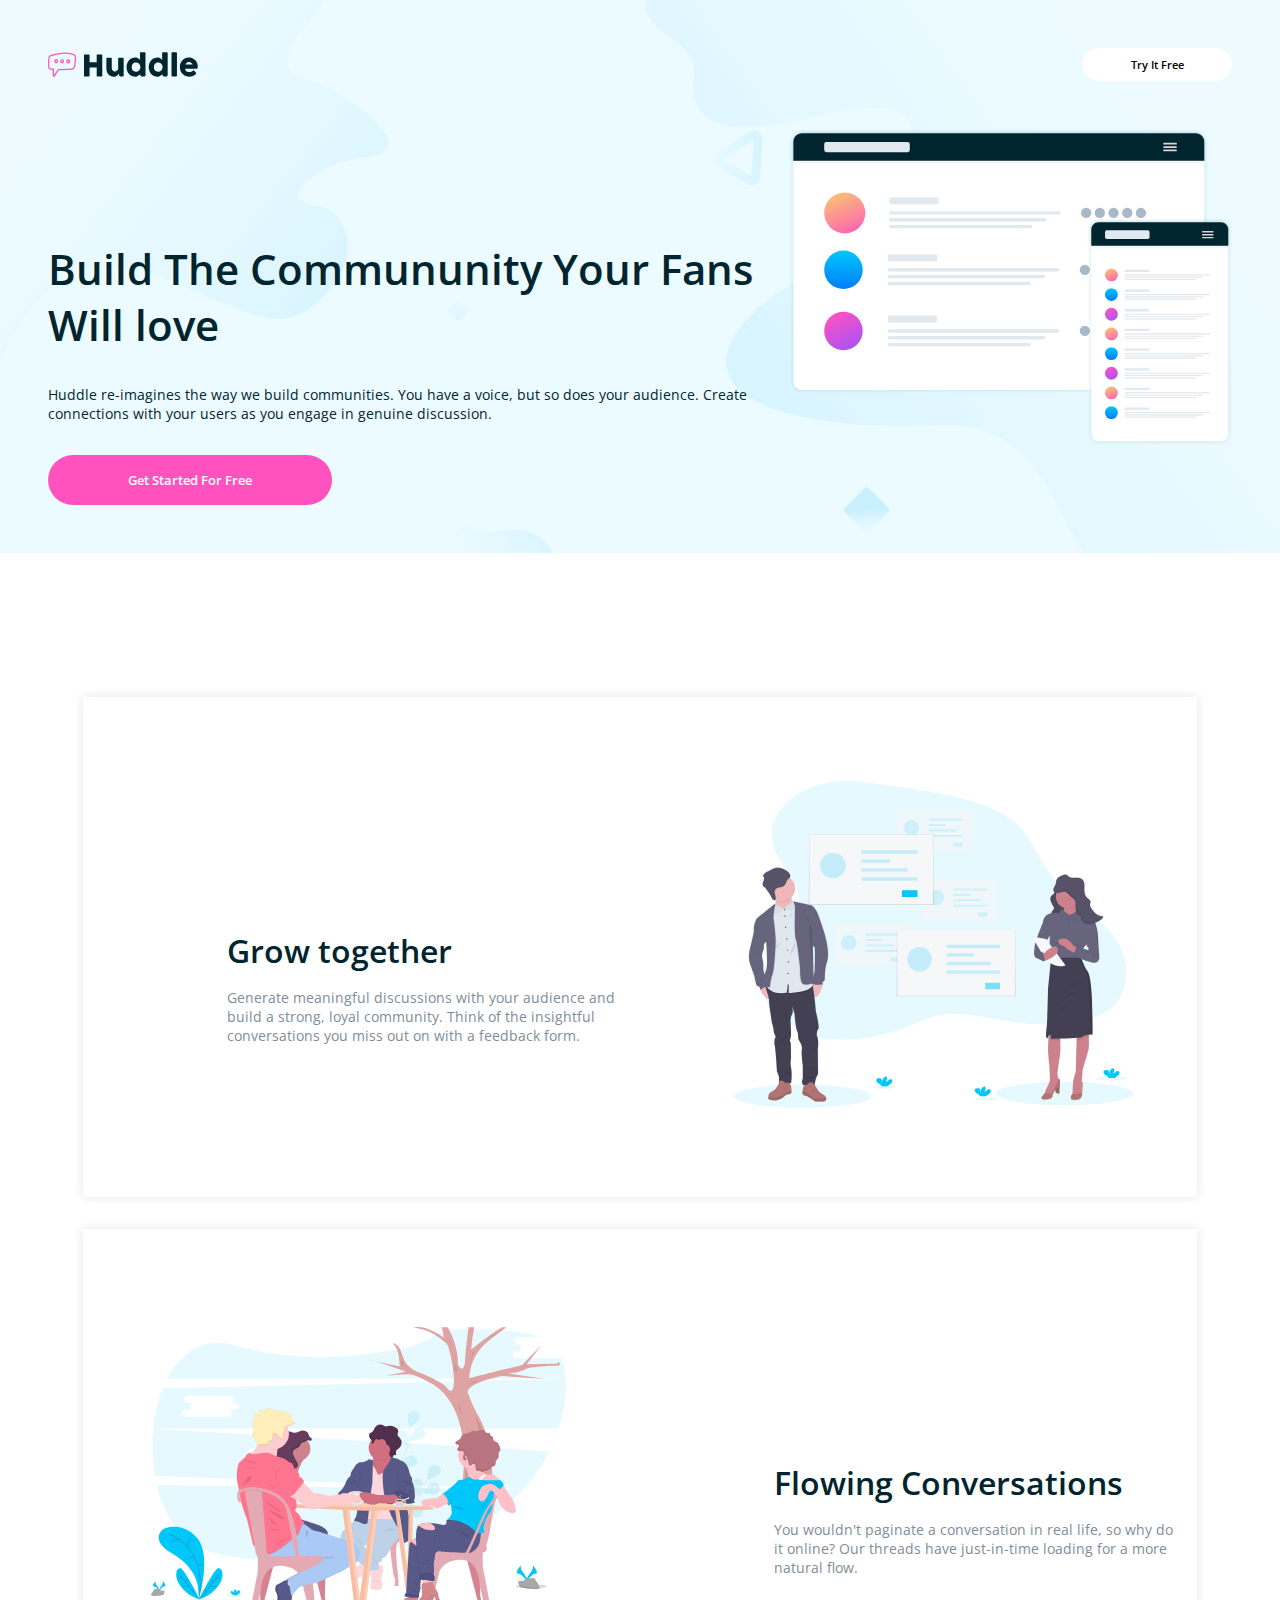
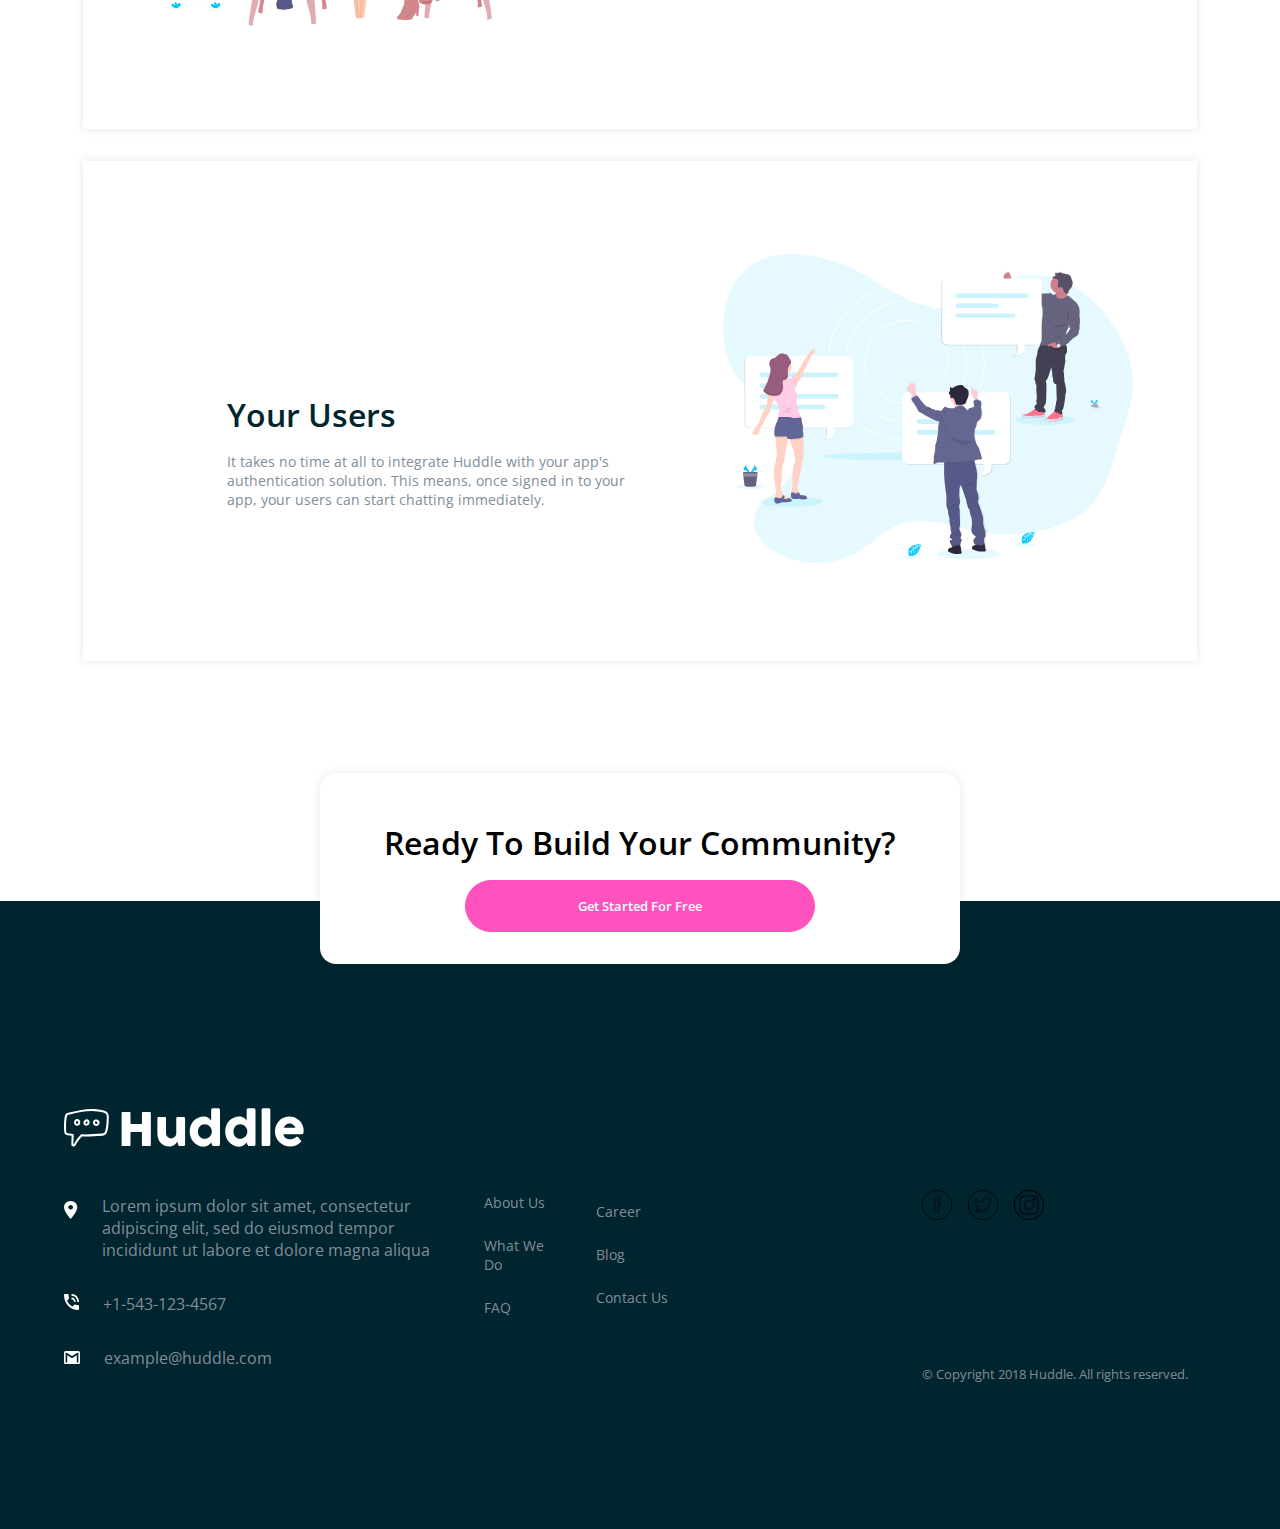
<file: index.html>
<!DOCTYPE html>
<html lang="en">
  <head>
    <meta charset="UTF-8" />
    <meta name="viewport" content="width=device-width, initial-scale=1.0" />
    <link rel="icon" href="images/favicon-32x32.png" />
    <title>
      Frontend Mentor | Huddle landing page with alternating feature blocks
    </title>
    <link rel="stylesheet" href="css/style.css" />
    <link rel="stylesheet" href="css/Responsive.css" />
  </head>
  <body>
    <div class="container">
      <div class="top">
        <img src="images/logo.svg" alt="" />
        <button>Try It Free</button>
      </div>
      <div class="Header">
        <div class="leftpart">
          <h1>Build The Commununity Your Fans Will love</h1>
          <p>
            Huddle re-imagines the way we build communities. You have a voice,
            but so does your audience. Create connections with your users as you
            engage in genuine discussion.
          </p>
          <button><a href="register.html">Get Started For Free</a></button>
        </div>
        <div class="rightpart">
          <img
            src="images/illustration-mockups.svg"
            alt="illustration-mockups"
          />
        </div>
      </div>
    </div>
    <div class="container2">
      <div class="wrapper">
        <div class="box">
          <div class="text">
            <h1>Grow together</h1>
            <p>
              Generate meaningful discussions with your audience and build a
              strong, loyal community. Think of the insightful conversations you
              miss out on with a feedback form.
            </p>
          </div>
          <div class="box-image">
            <img
              src="images/illustration-grow-together.svg"
              alt="illustration-grow-together"
            />
          </div>
        </div>
        <div class="box">
          <div class="box-image">
            <img
              src="images/illustration-flowing-conversation.svg"
              alt="illustration-flowing-conversation"
            />
          </div>
          <div class="text">
            <h1>Flowing Conversations</h1>
            <p>
              You wouldn't paginate a conversation in real life, so why do it
              online? Our threads have just-in-time loading for a more natural
              flow.
            </p>
          </div>
        </div>
        <div class="box">
          <div class="text">
            <h1>Your Users</h1>
            <p>
              It takes no time at all to integrate Huddle with your app's
              authentication solution. This means, once signed in to your app,
              your users can start chatting immediately.
            </p>
          </div>
          <div class="box-image">
            <img
              src="images/illustration-your-users.svg"
              alt="illustration-your-users"
            />
          </div>
        </div>
      </div>
    </div>
    <div class="container3">
      <div class="footer-top">
        <h1>Ready To Build Your Community?</h1>
        <button><a href="register.html">Get Started For Free</a></button>
      </div>
      <div class="All">
        <div class="huddle">
          <svg width="240" height="39" xmlns="http://www.w3.org/2000/svg">
            <g fill-rule="nonzero" fill="none">
              <path
                d="M27.967.879C20.242.875 12.182 2.615 4.047 4.872c-1.033.208-2.041.884-2.574 1.72C.983 7.38.805 8.171.652 9c-.79 4.428-.694 8.776-.53 13.594.036 1.103.2 2.41.715 3.205.538.803 1.46 1.313 2.561 1.48a95.99 95.99 0 0 0 4.232.525l-.312 8.698c-.048.692.29 1.267.71 1.598.376.286.795.413 1.225.445.86.065 1.869-.303 2.37-1.257 2.195-4.224 3.572-6.089 6.317-8.895 7.158.176 13.407-.222 20.482-.745 2.501-.065 4.218-2.11 4.672-3.743 1.357-4.232 1.568-9.456 1.712-14.737.061-2.093-.665-4.148-1.95-5.234-1.222-.991-2.702-1.35-4.058-1.718C35.031 1.363 31.263.905 27.967.879zm10.29 3.31c1.358.369 2.555.724 3.31 1.337 1.26 1.339 1.218 2.23 1.2 3.675-.142 5.122-.388 10.093-1.544 13.86-.498 1.405-1.366 2.405-3.006 2.556-7.208.533-13.462.945-20.707.739a1.032 1.032 0 0 0-.763.302c-3.044 3.074-4.601 5.21-6.921 9.676-.054.102-.171.164-.315.175-.097-.005-.136-.08-.142-.148l.314-9.432c.019-.509-.401-.995-.907-1.05a95.48 95.48 0 0 1-5.06-.62c-.726-.111-.994-.31-1.193-.606-.346-.825-.338-1.335-.365-2.128-.162-4.775-.242-8.948.491-13.1.068-.614.298-1.242.542-1.767.404-.632 1.023-.725 1.644-.897 7.956-2.197 15.74-3.84 23.068-3.845 3.592.13 7.364.49 10.354 1.273zm-27.479 8.09c-1.096 1.313-.987 3.096-.14 4.29.442.625 1.132 1.128 1.972 1.242 1.091.09 1.783-.352 2.53-.86 1.353-1.176 1.49-3.228.461-4.71-.524-.755-1.362-1.208-2.218-1.24-1.172.012-1.968.535-2.605 1.277zm11.856-1.072c-1.092.035-1.975.791-2.514 1.607-.617.933-.977 2.101-.478 3.246.96 2.203 4.277 2.176 5.6-.063.61-1.032.454-2.205 0-3.056-.452-.85-1.136-1.543-2.131-1.702a2.494 2.494 0 0 0-.477-.032zm9.625.207c-.34-.008-.69.024-1.018.111-1.312.35-2.429 1.704-2.26 3.437.086.872.487 1.722 1.21 2.308.723.585 1.773.847 2.88.62 1.272-.26 2.06-1.285 2.323-2.275.263-.99.197-1.999-.414-2.817a3.47 3.47 0 0 0-2.72-1.384zm-18.965 1.623c.245.002.438.08.637.366.445.642.321 1.615-.128 2.005-.447.39-.726.424-.922.398-.196-.027-.395-.162-.573-.414-.34-.48-.44-1.256.007-1.81.238-.316.675-.513.98-.545zm9.483.223c.038.006.464.253.668.636.204.383.242.739.048 1.066-.577.976-1.804.712-1.99.287-.07-.162-.017-.813.32-1.32.335-.509.757-.7.954-.67zm10.564.748c.062.083.213.64.096 1.082-.118.442-.31.715-.78.811-.602.124-.94 0-1.193-.207-.254-.205-.425-.552-.462-.923-.09-.92.24-1.133.764-1.273.61-.15 1.3.112 1.575.51z"
                fill="#FFF"
              />
              <path
                d="M57.61 4.996c.016-.26.111-.494.287-.701a.875.875 0 0 1 .701-.31h6.826c.23 0 .467.096.712.287a.883.883 0 0 1 .368.724v10.893h11.421V4.996c0-.276.096-.513.287-.712.192-.2.44-.3.747-.3h6.734c.306 0 .574.077.804.23.23.154.345.399.345.736V37.1c0 .337-.1.59-.3.758-.198.169-.459.253-.78.253h-6.803c-.306 0-.555-.084-.747-.253-.191-.168-.287-.42-.287-.758V24.047H66.504V37.1c0 .322-.104.57-.31.747-.207.176-.487.264-.84.264h-6.756c-.643 0-.972-.299-.988-.896V4.996zm62.875 32.725c-.199.168-.41.275-.632.321a3.123 3.123 0 0 1-.631.07h-3.47c-.276 0-.514-.05-.713-.15-.2-.1-.368-.234-.506-.402a2.384 2.384 0 0 1-.344-.575 4.884 4.884 0 0 1-.23-.666l-.712-2.942c-.23.475-.563 1.015-1 1.62a8.495 8.495 0 0 1-1.666 1.7c-.674.53-1.479.974-2.413 1.334-.935.36-2.007.54-3.218.54-1.746 0-3.332-.337-4.757-1.011a10.904 10.904 0 0 1-3.642-2.758c-1.003-1.164-1.781-2.524-2.332-4.08-.552-1.554-.828-3.213-.828-4.974V10.695c0-.582.127-1.022.38-1.321.252-.299.654-.448 1.206-.448h5.308c.66 0 1.111.11 1.356.333.245.222.368.655.368 1.298v14.96c0 .66.15 1.284.448 1.874.299.59.693 1.11 1.184 1.562.49.452 1.045.809 1.666 1.069.62.26 1.252.39 1.896.39.551 0 1.122-.13 1.712-.39a6.361 6.361 0 0 0 1.631-1.046c.498-.436.908-.95 1.23-1.54.322-.59.482-1.214.482-1.872V10.626c0-.26.05-.52.15-.781.1-.26.249-.46.448-.598.199-.122.387-.206.563-.252.176-.046.38-.07.609-.07h5.194c.658 0 1.133.162 1.424.483.291.322.437.751.437 1.287v25.716c0 .29-.065.559-.195.804s-.31.437-.54.574l.137-.068zm26.681-3.172c-.414.414-.87.858-1.367 1.333-.498.475-1.046.92-1.643 1.333a9.3 9.3 0 0 1-1.93 1.023 6.097 6.097 0 0 1-2.23.402c-2.083 0-4.002-.39-5.757-1.172a13.777 13.777 0 0 1-4.527-3.206c-1.264-1.356-2.252-2.953-2.964-4.792-.713-1.838-1.069-3.814-1.069-5.929 0-2.13.356-4.11 1.069-5.94.712-1.83 1.7-3.424 2.964-4.78a13.635 13.635 0 0 1 4.527-3.194c1.755-.774 3.674-1.161 5.757-1.161.843 0 1.613.123 2.31.368a8.51 8.51 0 0 1 1.907.942c.575.383 1.103.816 1.586 1.298.482.483.938.954 1.367 1.414V1.985c0-.49.15-.903.448-1.24.299-.338.747-.506 1.345-.506h5.17c.2 0 .41.042.632.126.222.085.425.203.61.357.183.153.332.337.447.551.115.215.173.452.173.712v34.357c0 1.18-.62 1.77-1.862 1.77h-4.504c-.306 0-.544-.04-.712-.116a1.13 1.13 0 0 1-.426-.333 2.319 2.319 0 0 1-.31-.551 17.13 17.13 0 0 0-.344-.77l-.667-1.793zm-13.214-11.008a8.39 8.39 0 0 0 .471 2.839c.314.88.762 1.643 1.345 2.286a6.384 6.384 0 0 0 2.102 1.528c.82.376 1.728.563 2.724.563.98 0 1.903-.176 2.769-.528a7.058 7.058 0 0 0 2.263-1.46 7.256 7.256 0 0 0 1.552-2.194c.39-.843.609-1.747.655-2.712v-.322a7.26 7.26 0 0 0-.552-2.803 7.427 7.427 0 0 0-1.528-2.344 7.242 7.242 0 0 0-2.298-1.597 6.977 6.977 0 0 0-2.861-.586c-.996 0-1.904.195-2.724.586-.82.39-1.52.923-2.102 1.597a7.236 7.236 0 0 0-1.345 2.344 8.35 8.35 0 0 0-.47 2.803zm48.72 11.008c-.414.414-.87.858-1.368 1.333-.498.475-1.046.92-1.643 1.333a9.3 9.3 0 0 1-1.93 1.023 6.097 6.097 0 0 1-2.23.402c-2.083 0-4.002-.39-5.756-1.172a13.777 13.777 0 0 1-4.528-3.206c-1.263-1.356-2.252-2.953-2.964-4.792-.712-1.838-1.069-3.814-1.069-5.929 0-2.13.357-4.11 1.069-5.94s1.7-3.424 2.964-4.78a13.635 13.635 0 0 1 4.528-3.194c1.754-.774 3.673-1.161 5.756-1.161.843 0 1.613.123 2.31.368a8.51 8.51 0 0 1 1.907.942c.575.383 1.103.816 1.586 1.298.483.483.938.954 1.367 1.414V1.985c0-.49.15-.903.448-1.24.3-.338.747-.506 1.345-.506h5.17c.2 0 .41.042.632.126.223.085.426.203.61.357.183.153.333.337.448.551.114.215.172.452.172.712v34.357c0 1.18-.62 1.77-1.862 1.77h-4.504c-.306 0-.544-.04-.712-.116a1.13 1.13 0 0 1-.425-.333 2.319 2.319 0 0 1-.31-.551 17.13 17.13 0 0 0-.345-.77l-.667-1.793zm-13.215-11.008a8.39 8.39 0 0 0 .471 2.839c.315.88.763 1.643 1.345 2.286a6.384 6.384 0 0 0 2.103 1.528c.82.376 1.727.563 2.723.563.98 0 1.903-.176 2.769-.528a7.058 7.058 0 0 0 2.264-1.46 7.256 7.256 0 0 0 1.55-2.194c.391-.843.61-1.747.656-2.712v-.322a7.26 7.26 0 0 0-.552-2.803 7.427 7.427 0 0 0-1.528-2.344 7.242 7.242 0 0 0-2.298-1.597 6.977 6.977 0 0 0-2.861-.586c-.996 0-1.904.195-2.723.586-.82.39-1.521.923-2.103 1.597a7.236 7.236 0 0 0-1.345 2.344 8.35 8.35 0 0 0-.47 2.803zM197.61 2.008c0-.49.122-.903.367-1.24.246-.338.667-.506 1.264-.506h5.63c.154 0 .315.042.483.126a1.7 1.7 0 0 1 .471.357c.146.153.268.337.368.551.1.215.15.452.15.712v34.334c0 .582-.165 1.022-.495 1.321-.329.299-.754.448-1.275.448h-5.332c-.597 0-1.018-.15-1.264-.448-.245-.299-.367-.74-.367-1.321V2.008zm38.7 32.61a15.31 15.31 0 0 1-4.55 2.907 13.87 13.87 0 0 1-5.355 1.046c-2.1 0-4.083-.383-5.952-1.15a15.494 15.494 0 0 1-4.918-3.182 15.273 15.273 0 0 1-3.355-4.792c-.828-1.838-1.241-3.837-1.241-5.998 0-1.348.164-2.654.494-3.918a15.45 15.45 0 0 1 1.402-3.55 15.055 15.055 0 0 1 2.206-3.045 13.957 13.957 0 0 1 2.907-2.379 14.327 14.327 0 0 1 3.493-1.54 14.084 14.084 0 0 1 3.975-.551c1.272 0 2.505.169 3.7.506 1.195.337 2.318.812 3.367 1.424 1.05.613 2.01 1.349 2.884 2.207a14.896 14.896 0 0 1 2.252 2.815 13.58 13.58 0 0 1 1.46 3.263c.344 1.157.517 2.348.517 3.573 0 .797-.012 1.448-.035 1.954-.023.505-.142.908-.356 1.206-.215.3-.57.506-1.069.62-.498.116-1.23.173-2.194.173h-16.546c.153.98.463 1.8.93 2.46a5.842 5.842 0 0 0 1.62 1.573c.613.391 1.264.67 1.954.84a8.24 8.24 0 0 0 1.953.252c.552 0 1.118-.058 1.7-.172a12.179 12.179 0 0 0 1.69-.46 9.557 9.557 0 0 0 1.493-.667c.452-.252.816-.517 1.092-.792.245-.2.456-.349.632-.449.176-.1.364-.149.563-.149.2 0 .402.07.61.207a4.8 4.8 0 0 1 .7.597l2.436 2.758c.168.2.276.38.322.54.046.161.069.326.069.494 0 .307-.085.571-.253.793a2.89 2.89 0 0 1-.598.586zm-11.054-19.143c-.598 0-1.176.119-1.735.356a6.547 6.547 0 0 0-1.575.954c-.49.398-.93.85-1.321 1.356a8.315 8.315 0 0 0-.954 1.54h11.743a13.536 13.536 0 0 0-1.045-1.655 7.081 7.081 0 0 0-1.287-1.333 5.558 5.558 0 0 0-1.655-.896c-.62-.215-1.344-.322-2.171-.322z"
                fill="#fff"
              />
            </g>
          </svg>
          <div class="all-footer">
            <div class="location">
              <div class="fine">
                <img src="images/icon-location.svg" alt="icon-location" />
              </div>
              <div class="fine">
                <p>
                  Lorem ipsum dolor sit amet, consectetur adipiscing elit, sed
                  do eiusmod tempor incididunt ut labore et dolore magna aliqua
                </p>
              </div>
            </div>
            <div class="phone">
              <div class="fine2">
                <img src="images/icon-phone.svg" alt="icon-phone" />
              </div>
              <div class="size">
                <p>+1-543-123-4567</p>
              </div>
            </div>
            <div class="mail">
              <div class="fine3">
                <img src="images/icon-email.svg" alt="icon-email" />
              </div>
              <div class="big">
                <p>example@huddle.com</p>
              </div>
            </div>
          </div>
        </div>
        <div class="About">
          <p class="dayo">About Us</p>
          <p>What We Do</p>
          <p>FAQ</p>
        </div>
        <div class="Career">
          <p>Career</p>
          <p>Blog</p>
          <p>Contact Us</p>
        </div>
        <div class="free">
          <div class="leftimg">
            <img src="images/facebook.png" alt="facebook" />
            <img src="images/twitter.png" alt="twitter" />
            <img src="images/instagram.png" alt="instagram" />
          </div>
          <div class="meee">
            &copy; Copyright 2018 Huddle. All rights reserved.
          </div>
        </div>
      </div>
    </div>
  </body>
</html>
</file>
<file: css/style.css>
@import url("https://fonts.googleapis.com/css2?family=Poppins&display=swap");
@import url("https://fonts.googleapis.com/css2?family=Open+Sans&display=swap");

:root {
  --Pink: hsl(322, 100%, 66%);
  --VeryPaleCyan: hsl(193, 100%, 96%);
  --VeryDarkCyan: hsl(192, 100%, 9%);
  --GrayishBlue: hsl(208, 11%, 55%);
}
* {
  margin: 0;
  padding: 0;
  box-sizing: border-box;
  font-family: "Poppins", sans-serif;
  font-family: "Open Sans", sans-serif;
}
.container {
  width: 100%;
  max-width: fit-content;
  height: auto;
  align-items: flex-start;
  padding: 3rem;
  background-image: url(../images/bg-hero-desktop.svg);
  background-color: var(--VeryPaleCyan);
  background-repeat: no-repeat;
  background-size: cover;
}
.top {
  width: 100%;
  display: flex;
  justify-content: space-between;
  align-items: center;
  gap: 70px; /* Adjust the gap as needed */
}
.top img {
  width: 150px;
  height: 25px;
}
.top button {
  background-color: white;
  color: black;
  border: 1px solid white;
  border-radius: 60px;
  width: 150px;
  padding: 0.5rem;
  font-size: 0.7rem;
  font-weight: 600;
}
.top button:hover {
  background-color: rgb(223, 220, 220);
  transform: scale(1.1);
  transition: transform 0.5s ease-in-out;
}
.Header {
  width: 100%;
  display: flex;
  flex-direction: row;
  align-items: flex-start;
  justify-content: center;
  margin-top: 3rem;
}
.leftpart {
  width: 100%;
  display: flex;
  flex-direction: column;
  align-items: flex-start;
  justify-content: center;
  gap: 1rem;
  margin-top: 7rem;
}

.leftpart h1 {
  font-size: 2.6rem;
  font-weight: 600;
  color: var(--VeryDarkCyan);
  text-align: left; /* Align heading text to the left */
}

.leftpart p {
  font-size: 0.9rem;
  padding: 1rem 0;
  font-weight: 400;
  color: var(--VeryDarkCyan);
  text-align: left; /* Align paragraph text to the left */
}

.leftpart button {
  background-color: var(--Pink);
  color: white;
  border: none;
  border-radius: 60px;
  padding: 1rem 5rem;
  font-size: 0.8rem;
  font-weight: 600;
  align-self: flex-start; /* Align button to the left */
}
.leftpart button a {
  text-decoration: none;
  color: white;
}
.leftpart button:hover {
  background-color: hsl(322, 82%, 75%);
  transform: scale(1.1);
  transition: transform 0.5s ease-in-out;
}
.leftpart button a:hover {
  color: var(--VeryDarkCyan);
}
.rightpart img {
  width: 100%;
  height: auto;
}
.container2 {
  width: 100%;
  display: flex;
  justify-content: center;
  align-items: center;
  gap: 1rem;
  margin-top: 9rem;
}
.wrapper {
  width: 100%;
  display: flex;
  flex-direction: column;
  align-items: center;
  justify-content: center;
  gap: 2rem;
}
.box {
  width: 87%;
  height: 500px;
  display: flex;
  flex-direction: row;
  align-items: center;
  justify-content: space-between;
  box-shadow: 0px 0px 10px 0px rgba(0, 0, 0, 0.1);
}
.box:hover{
  transform: scale(1.1);
  transition: transform 0.5s ease-in-out;
}
.text {
  width: 100%;
  display: flex;
  flex-direction: column;
  align-items: flex-start;
  justify-content: start;
  gap: 1rem;
  padding-left: 9rem;
  margin-top: 5rem;
}
.text h1 {
  font-size: 2rem;
  font-weight: 600;
  color: var(--VeryDarkCyan);
}
.text p {
  font-size: 0.9rem;
  width: 400px;
  font-weight: 400;
  color: var(--GrayishBlue);
}
.box-image img {
  width: 100%;
  height: 100%;
  padding: 4rem;
}
.box-image img:hover{
  transform: scale(1.1);
  transition: transform 0.5s ease-in-out;
}
.container3 {
  width: 100%;
  display: flex;
  flex-direction: column;
  align-items: center;
  justify-content: center;
  gap: 2rem;
  margin-top: 15rem;
  background-color: var(--VeryDarkCyan);
}
.footer-top h1 {
  font-size: 2rem;
  font-weight: 600;
  text-align: center; /* Align text content center */
}

.footer-top {
  width: 50%;
  display: flex;
  flex-direction: column;
  align-items: center;
  justify-content: center;
  gap: 1rem;
  padding: 3rem;
  background-color: white;
  box-shadow: 0px 0px 10px 0px rgba(0, 0, 0, 0.1);
  border-radius: 1rem;
  margin: auto; /* Center the container horizontally */
  margin-top: -8rem;
}
.footer-top:hover{
  transform: scale(1.1);
  transition: transform 0.5s ease-in-out;
}
.footer-top button {
  background-color: var(--Pink);
  color: white;
  border: 1px solid var(--Pink);
  border-radius: 120px;
  padding: 1rem 7rem;
  font-size: 0.8rem;
  font-weight: 600;
  margin-bottom: -1rem;
  align-self: center; /* Center the button horizontally */
}

.footer-top button a {
  text-decoration: none;
  color: white;
}
.footer-top button:hover {
  background-color: hsl(322, 82%, 75%);
  transform: scale(1.1);
  transition: transform 0.5s ease-in-out;
}
.footer-top button a:hover {
  color: var(--VeryDarkCyan);
}
.All {
  width: 100%;
  display: flex;
  flex-direction: row;
  align-items: center;
  justify-content: space-between;
  gap: 2rem;
  margin-top: 3rem;
  padding: 4rem;
}
.huddle {
  color: var(--GrayishBlue);
  display: flex;
  flex-direction: column;
  align-items: flex-start;
  justify-content: flex-start;
}
.all-footer {
  color: var(--GrayishBlue);
  display: flex;
  flex-direction: column;
  align-items: flex-start;
  justify-content: flex-start;
  gap: 2rem;
  padding-bottom: 6rem;
}
.location {
  display: flex;
  flex-direction: row;
  align-items: center;
  justify-content: flex-start;
  gap: 1.5rem;
  padding-top: 1rem;
}
.fine p {
  font-size: 1rem;
  width: 350px;
  padding-top: 2rem;
}
.fine img {
  width: 14px;
  height: 18px;
}
.cool {
  padding-top: 2.2rem;
  font-size: 1rem;
}
.phone {
  display: flex;
  flex-direction: row;
  align-items: center;
  justify-content: flex-start;
  gap: 1.5rem;
}
.fine2 img {
  width: 15px;
  height: 16px;
}
.size {
  font-size: 1rem;
}
.mail {
  display: flex;
  flex-direction: row;
  align-items: center;
  justify-content: flex-start;
  gap: 1.5rem;
}
.fine3 img {
  width: 16px;
  height: 13px;
}
.big {
  font-size: 1rem;
}
.About {
  display: flex;
  flex-direction: column;
  align-items: flex-start;
  justify-content: flex-start;
  color: var(--GrayishBlue);
  margin-top: 2.3rem;
  gap: 1.5rem;
  margin-bottom: 6.3rem;
}
.About p {
  font-size: 0.9rem;
}
.dayo:hover {
  text-decoration: underline;
  cursor: pointer;
}
.Career {
  width: 300px;
  display: flex;
  flex-direction: column;
  align-items: flex-start;
  justify-content: flex-start;
  color: var(--GrayishBlue);
  padding-top: 2.3rem;
  gap: 1.5rem;
  padding-bottom: 6.3rem;
}
.Career p {
  font-size: 0.9rem;
}
.free {
  width: 300px;
  display: flex;
  flex-direction: column;
  align-items: flex-start;
  justify-content: flex-start;
  color: var(--GrayishBlue);
  gap: 9.1rem;
}
.leftimg {
  width: 100%;
  display: flex;
  flex-direction: row;
  align-items: center;
  justify-content: flex-start;
  gap: 1rem;
}
.leftimg img {
  width: 30px;
  height: 30px;
}
.meee {
  font-size: 0.8rem;
}
</file>
<file: css/Responsive.css>
@media screen and (max-width: 1024px) {
  .container {
    width: 100%;
    max-width: fit-content;
    height: auto;
    align-items: center;
    padding: 3rem;
    background-image: url(../images/bg-hero-desktop.svg);
    background-color: var(--VeryPaleCyan);
    background-repeat: no-repeat;
    background-size: cover;
  }
  .top {
    width: 100%;
    display: flex;
    justify-content: space-between;
    align-items: center;
    gap: 30px; /* Adjust the gap as needed */
  }
  .top img {
    width: 110px;
    height: 18px;
  }
  .top button {
    background-color: white;
    color: black;
    border: 1px solid white;
    border-radius: 60px;
    width: 140px;
    padding: 0.5rem;
    font-size: 0.7rem;
    font-weight: 600;
  }
  .top button:hover {
    background-color: rgb(223, 220, 220);
  }
  .Header {
    width: 100%;
    display: flex;
    flex-direction: row;
    align-items: center;
    justify-content: center;
    gap: 1rem;
    margin-top: 3rem;
  }
  .leftpart {
    width: 100%;
    display: flex;
    flex-direction: column;
    align-items: center;
    justify-content: center;
    gap: 1rem;
    margin-top: 3rem;
    text-align: left; /* Ensure text content stays centered */
  }

  .leftpart h1 {
    font-size: 2.7rem;
    width: 500px; /* Use max-width for responsiveness */
    font-weight: 600;
    color: var(--VeryDarkCyan);
    margin: 0; /* Reset margin */
  }

  .leftpart p {
    font-size: 1rem;
    max-width: 500px; /* Use max-width for responsiveness */
    font-weight: 400;
    color: var(--VeryDarkCyan);
    margin: 0; /* Reset margin */
  }

  .leftpart button {
    background-color: var(--Pink);
    color: white;
    border: none;
    border-radius: 60px;
    padding: 1rem 5rem;
    font-size: 0.8rem;
    font-weight: 600;
    margin-bottom: 2.5rem;
    /* Added property to align button to the left */
    display: block;
    margin-right: auto;
    margin-left: 0;
}
  .container2 {
    width: 100%;
    display: flex;
    flex-direction: column;
    justify-content: center;
    align-items: center;
    gap: 1rem;
  }
  .box {
    width: 90%;
    height: 400px;
    display: flex;
    flex-direction: row;
    align-items: center;
    justify-content: space-between;
    box-shadow: 0px 0px 10px 0px rgba(0, 0, 0, 0.1);
    border-radius: 1rem;
  }
  .text {
    width: 100%;
    display: flex;
    flex-direction: column;
    align-items: center;
    justify-content: center;
    gap: 1.4rem;
    padding-left: 0;
    margin-bottom: 5rem;
    text-align: center; /* Align text center if needed */
  }

  .text h1 {
    font-size: 1.7rem;
    font-weight: 600;
    color: var(--VeryDarkCyan);
    margin: 0; /* Reset margin */
  }

  .text p {
    font-size: 1rem;
    max-width: 300px; /* Use max-width for responsiveness */
    font-weight: 400;
    color: var(--GrayishBlue);
    margin: 0; /* Reset margin */
  }

  .box-image {
    width: 100%;
    max-width: 350px; /* Adjust as needed */
  }

  .box-image img {
    width: 100%;
    height: 100%; /* Maintain aspect ratio */
  }
  .container3 {
    width: 100%;
    display: flex;
    flex-direction: column;
    align-items: center;
    justify-content: center;
    gap: 2rem;
    margin-top: 15rem;
    background-color: var(--VeryDarkCyan);
  }
  .footer-top {
    width: 80%;
    display: flex;
    flex-direction: column;
    align-items: center;
    justify-content: center;
    gap: 1rem;
    padding: 3rem;
    background-color: white;
    box-shadow: 0px 0px 10px 0px rgba(0, 0, 0, 0.1);
    border-radius: 1rem;
    margin-top: -8rem;
  }
  .footer-top button {
    background-color: var(--Pink);
    color: white;
    border: 1px solid var(--Pink);
    border-radius: 120px;
    padding: 1rem 7rem;
    font-size: 0.8rem;
    font-weight: 600;
    margin-bottom: -1rem;
  }
  .footer-top button:hover {
    background-color: hsl(322, 82%, 75%);
  }
  .All {
    width: 100%;
    display: flex;
    flex-direction: row;
    align-items: center;
    justify-content: space-between;
    gap: 2rem;
    margin-top: 3rem;
  }
  .huddle {
    color: var(--GrayishBlue);
    display: flex;
    flex-direction: column;
    align-items: flex-start;
    justify-content: flex-start;
  }
  .all-footer {
    color: var(--GrayishBlue);
    display: flex;
    flex-direction: column;
    align-items: flex-start;
    justify-content: flex-start;
    gap: 2rem;
    padding-bottom: 6rem;
  }
  .location {
    display: flex;
    flex-direction: row;
    align-items: center;
    justify-content: flex-start;
    gap: 1.5rem;
    padding-top: 1rem;
  }
  .fine p {
    font-size: 1rem;
    width: 350px;
    padding-top: 2rem;
  }
  .fine img {
    width: 14px;
    height: 18px;
  }
  .cool {
    padding-top: 2.2rem;
    font-size: 1rem;
  }
  .phone {
    display: flex;
    flex-direction: row;
    align-items: center;
    justify-content: flex-start;
    gap: 1.5rem;
  }
  .fine2 img {
    width: 15px;
    height: 16px;
  }
  .size {
    font-size: 1rem;
  }
  .mail {
    display: flex;
    flex-direction: row;
    align-items: center;
    justify-content: flex-start;
    gap: 1.5rem;
  }
  .fine3 img {
    width: 16px;
    height: 13px;
  }
  .big {
    font-size: 1rem;
  }
  .About {
    display: flex;
    flex-direction: column;
    align-items: flex-start;
    justify-content: flex-start;
    color: var(--GrayishBlue);
    margin-top: 2rem;
    gap: 1.5rem;
    margin-bottom: 5.5rem;
  }
  .About p {
    font-size: 0.9rem;
  }
  .dayo:hover {
    text-decoration: underline;
    cursor: pointer;
  }
  .Career {
    display: flex;
    flex-direction: column;
    align-items: flex-start;
    justify-content: flex-start;
    color: var(--GrayishBlue);
    padding-top: 2.3rem;
    gap: 1.5rem;
    padding-bottom: 7rem;
  }
  .Career p {
    font-size: 0.9rem;
  }
  .free {
    display: flex;
    flex-direction: column-reverse;
    align-items: flex-start;
    justify-content: flex-start;
    color: var(--GrayishBlue);
    gap: 6.5rem;
  }
  .leftimg {
    width: 100%;
    display: flex;
    flex-direction: row;
    align-items: center;
    justify-content: flex-start;
  }
  .leftimg img {
    width: 25px;
    height: 25px;
  }
}
@media screen and (max-width: 768px) {
  .container {
    width: 100%;
    max-width: fit-content;
    height: auto;
    align-items: center;
    padding: 3rem;
    background-image: url(../images/bg-hero-mobile.svg);
    background-color: var(--VeryPaleCyan);
    background-repeat: no-repeat;
    background-size: cover;
  }
  .top {
    width: 100%;
    display: flex;
    flex-direction: row;
    align-items: center;
    justify-content: center;
    gap: 18rem;
  }
  .top img {
    width: 110px;
    height: 18px;
  }
  .top button {
    background-color: white;
    color: black;
    border: 1px solid white;
    border-radius: 60px;
    width: 140px;
    padding: 0.5rem;
    font-size: 0.7rem;
    font-weight: 600;
  }
  .top button:hover {
    background-color: rgb(223, 220, 220);
  }
  .Header {
    width: 100%;
    display: flex;
    flex-direction: column;
    align-items: center;
    justify-content: center;
    gap: 1rem;
    margin-top: 3rem;
  }
  .leftpart {
    width: 100%;
    display: flex;
    flex-direction: column;
    align-items: center;
    justify-content: center;
    gap: 1rem;
    margin-top: 0rem;
  }
  .leftpart h1 {
    font-size: 2.2rem;
    text-align: center;
    width: 400px;
    font-weight: 600;
    color: var(--VeryDarkCyan);
  }
  .leftpart p {
    font-size: 1rem;
    text-align: center;
    width: 400px;
    font-weight: 400;
    color: var(--VeryDarkCyan);
  }
  .leftpart button {
    background-color: var(--Pink);
    color: white;
    border: none;
    border-radius: 60px;
    padding: 1rem 5rem;
    font-size: 0.8rem;
    font-weight: 600;
    margin: 0 auto 2.5rem; /* Adjusted margin for bottom only */
    display: block; /* Ensures the button takes full width */
  }  
  .box {
    width: 90%;
    height: 700px;
    display: flex;
    flex-direction: column-reverse;
    align-items: center;
    justify-content: space-between;
    box-shadow: 0px 0px 10px 0px rgba(0, 0, 0, 0.1);
    border-radius: 1rem;
  }
  .text {
    width: 100%;
    display: flex;
    flex-direction: column;
    align-items: center;
    justify-content: center;
    gap: 1.4rem;
    padding-left: 0rem;
    margin-bottom: 5rem;
  }
  .text h1 {
    font-size: 1.7rem;
    font-weight: 600;
    color: var(--VeryDarkCyan);
  }
  .text p {
    font-size: 1rem;
    width: 300px;
    font-weight: 400;
    color: var(--GrayishBlue);
  }
  .box-image img {
    width: 100%;
    height: 100%;
  }
  .container3 {
    width: 100%;
    display: flex;
    flex-direction: column;
    align-items: center;
    justify-content: center;
    background-color: var(--VeryDarkCyan);
  }
  .footer-top {
    width: 90%;
    display: flex;
    flex-direction: column;
    align-items: center;
    justify-content: center;
    gap: 1rem;
    padding: 3rem;
    background-color: white;
    box-shadow: 0px 0px 10px 0px rgba(0, 0, 0, 0.1);
    border-radius: 1rem;
    margin-top: -8rem;
  }
  .footer-top {
    display: flex;
    flex-direction: column;
    align-items: center;
    justify-content: center;
    text-align: center; /* Align text content center */
  }
  .footer-top button {
    background-color: var(--Pink);
    color: white;
    border: 1px solid var(--Pink);
    border-radius: 120px;
    padding: 1rem 7rem;
    font-size: 0.8rem;
    font-weight: 600;
    margin-bottom: -1rem;
    align-self: center; /* Center the button horizontally */
  }

  .footer-top button:hover {
    background-color: hsl(322, 82%, 75%);
  }
  .All {
    width: 100%;
    display: flex;
    flex-direction: column;
    align-items: flex-start;
    justify-content: flex-start;
  }
  .huddle {
    color: var(--GrayishBlue);
    display: flex;
    flex-direction: flex-start;
    align-items: start;
    justify-content: center;
  }
  .all-footer {
    color: var(--GrayishBlue);
    display: flex;
    flex-direction: column;
    justify-content: center;
  }
  .location {
    display: flex;
    flex-direction: row;
    align-items: center;
    justify-content: flex-start;
    gap: 1.5rem;
    padding-top: 1rem;
  }
  .fine p {
    font-size: 1rem;
    width: 300px;
    padding-top: 2rem;
  }
  .fine img {
    width: 14px;
    height: 18px;
  }
  .cool {
    padding-top: 2.2rem;
    font-size: 1rem;
  }
  .phone {
    display: flex;
    flex-direction: row;
    align-items: flex-start;
    justify-content: flex-start;
    gap: 1.5rem;
  }
  .fine2 img {
    width: 15px;
    height: 16px;
  }
  .size {
    font-size: 1rem;
  }
  .mail {
    display: flex;
    flex-direction: row;
    align-items: flex-start;
    justify-content: flex-start;
    gap: 1.5rem;
  }
  .fine3 img {
    width: 16px;
    height: 13px;
  }
  .big {
    font-size: 1rem;
  }
  .About,
.Career,
.free {
  display: flex;
  flex-direction: column;
  align-items: flex-start; /* Changed alignment to left */
  justify-content: flex-start;
  color: var(--GrayishBlue);  /* Reduced the gap between elements */
  gap: 0.1rem;
}

.About p,
.Career p {
  font-size: 1rem;
}

.dayo:hover {
  text-decoration: underline;
  cursor: pointer;
}

.leftimg {
  width: 100%;
  display: flex;
  flex-direction: row;
  align-items: center;
  justify-content: flex-start; /* Changed justification to left */
  margin-top: 0.25    rem; /* Reduced margin for separation */
}

.leftimg img {
  width: 30px;
  height: 30px;
}
.meee {
  display: flex;
  align-items: center;
  justify-content: flex-start; /* Changed justification to left */
  font-size: 0.9rem;
  margin-top: 1rem; /* Reduced margin for separation */
}
}
@media screen and (max-width: 425px) {
  .container {
    width: 100%;
    max-width: fit-content;
    height: auto;
    align-items: center;
    padding: 3rem;
    background-image: url(../images/bg-hero-mobile.svg);
    background-color: var(--VeryPaleCyan);
    background-repeat: no-repeat;
    background-size: cover;
  }
  .top {
    width: 100%;
    display: flex;
    flex-direction: row;
    align-items: center;
    justify-content: center;
    gap: 6rem;
  }
  .top img {
    width: 110px;
    height: 18px;
  }
  .top button {
    background-color: white;
    color: black;
    border: 1px solid white;
    border-radius: 50px;
    width: 190px;
    padding: 0.5rem 1rem;
    font-size: 0.7rem;
    font-weight: 600;
  }
  .top button:hover {
    background-color: rgb(223, 220, 220);
  }
  .Header {
    width: 100%;
    display: flex;
    flex-direction: column;
    align-items: center;
    justify-content: center;
    gap: 1rem;
    margin-top: 3rem;
  }
  .leftpart {
    width: 100%;
    display: flex;
    flex-direction: column;
    align-items: center;
    justify-content: center;
    gap: 1rem;
    margin-top: 3rem;
    text-align: center; /* Align text content center */
  }

  .leftpart h1 {
    font-size: 1.5rem;
    max-width: 300px; /* Use max-width for responsiveness */
    font-weight: 600;
    color: var(--VeryDarkCyan);
    margin: 0; /* Reset margin */
  }

  .leftpart p {
    font-size: 0.7rem;
    max-width: 250px; /* Use max-width for responsiveness */
    font-weight: 400;
    color: var(--VeryDarkCyan);
    margin: 0; /* Reset margin */
  }

  .leftpart button {
    background-color: var(--Pink);
    color: white;
    border: none;
    border-radius: 60px;
    padding: 1rem 3rem;
    font-size: 0.8rem;
    font-weight: 600;
    margin-bottom: 2.5rem;
    align-self: center; /* Center the button horizontally */
  }
  .container2 {
    width: 100%;
    display: flex;
    flex-direction: column;
    justify-content: center;
    align-items: center;
    gap: 1rem;
  }
  .box {
    width: 70%;
    height: 700px;
    display: flex;
    flex-direction: column-reverse;
    align-items: center;
    justify-content: space-between;
    box-shadow: 0px 0px 10px 0px rgba(0, 0, 0, 0.1);
    border-radius: 1rem;
  }
  .text p {
    width: 200px;
    font-size: 1rem;
  }

  .container3 {
    width: 100%;
    display: flex;
    flex-direction: column;
    align-items: center;
    justify-content: center;
    background-color: var(--VeryDarkCyan);
  }
  .box {
    width: 80%;
  }
  .footer-top {
    width: 80%;
    display: flex;
    flex-direction: column;
    align-items: center;
    justify-content: center;
    gap: 1rem;
    padding: 3rem;
    background-color: white;
    box-shadow: 0px 0px 10px 0px rgba(0, 0, 0, 0.1);
    border-radius: 1rem;
    margin-top: -8rem;
  }
  .footer-top h1 {
    display: flex;
    justify-content: center;
    align-items: center;
    font-size: 1.4rem;
  }
  .footer-top button {
    background-color: var(--Pink);
    color: white;
    border: 1px solid var(--Pink);
    border-radius: 120px;
    padding: 1rem 2rem;
    font-size: 0.8rem;
    font-weight: 600;
    margin-bottom: -1rem;
  }
  .footer-top button:hover {
    background-color: hsl(322, 82%, 75%);
  }
  .All {
    width: 100%;
    height: auto;
    display: flex;
    flex-direction: column;
    align-items: flex-start;
    justify-content: flex-start;
  }
  .huddle {
    color: var(--GrayishBlue);
    display: flex;
    flex-direction: flex-start;
    align-items: start;
    justify-content: center;
  }
  .all-footer {
    color: var(--GrayishBlue);
    display: flex;
    flex-direction: column;
    justify-content: center;
  }
  .location {
    display: flex;
    flex-direction: row;
    align-items: center;
    justify-content: flex-start;
    gap: 1.5rem;
    padding-top: 1rem;
  }
  .fine p {
    font-size: 0.7rem;
    width: 200px;
    padding-top: 2rem;
  }
  .Career {
    width: 100%;
  }

  .free {
    display: none;
    flex-direction: column;
    align-items: flex-start;
    justify-content: flex-start;
    color: var(--GrayishBlue);
  }
  .About p,
.Career p {
  font-size: 0.7rem;
}

  .leftimg {
    width: 100%;
    display: flex;
    flex-direction: row;
    align-items: center;
    justify-content: flex-start;
  }

  .leftimg img {
    width: 30px;
    height: 30px;
  }

  .meee {
    display: flex;
    align-items: center;
    justify-content: flex-start;
    font-size: 0.8rem;
    width: 200px;
  }
}
</file>
